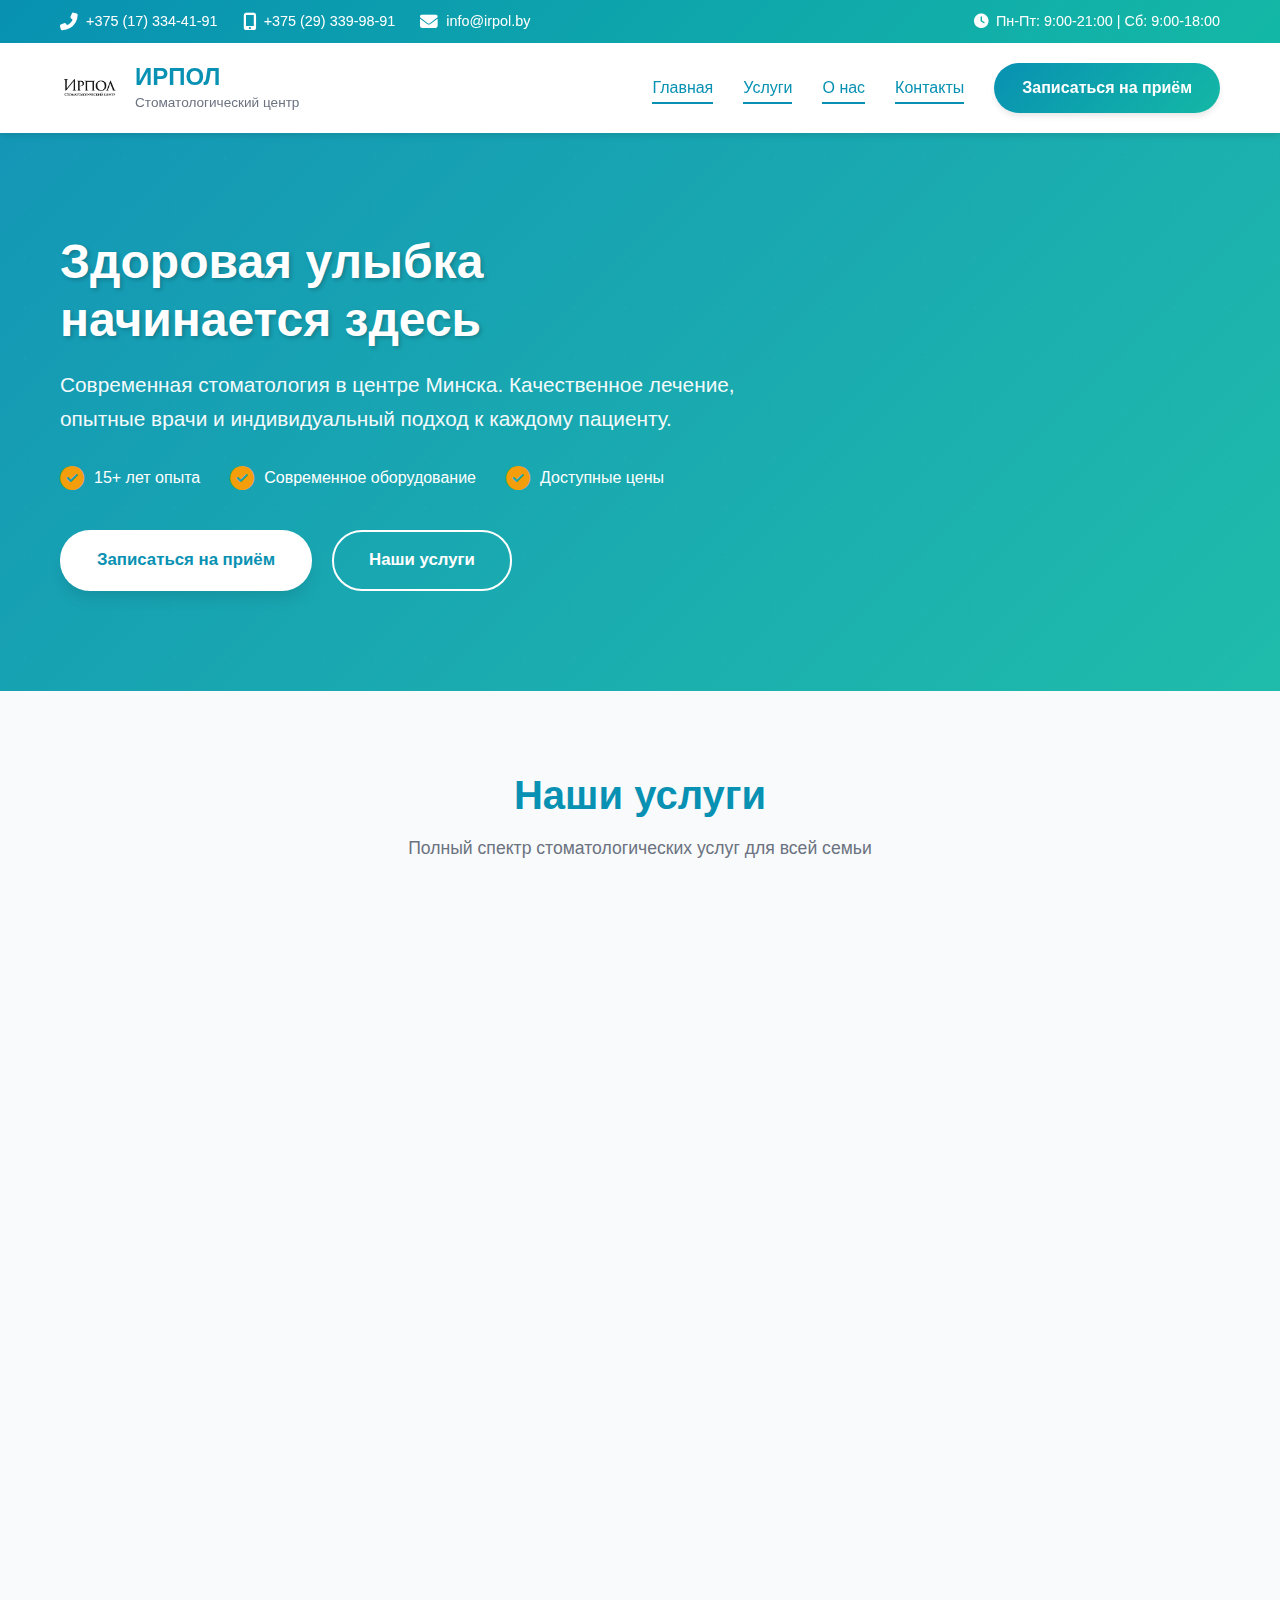
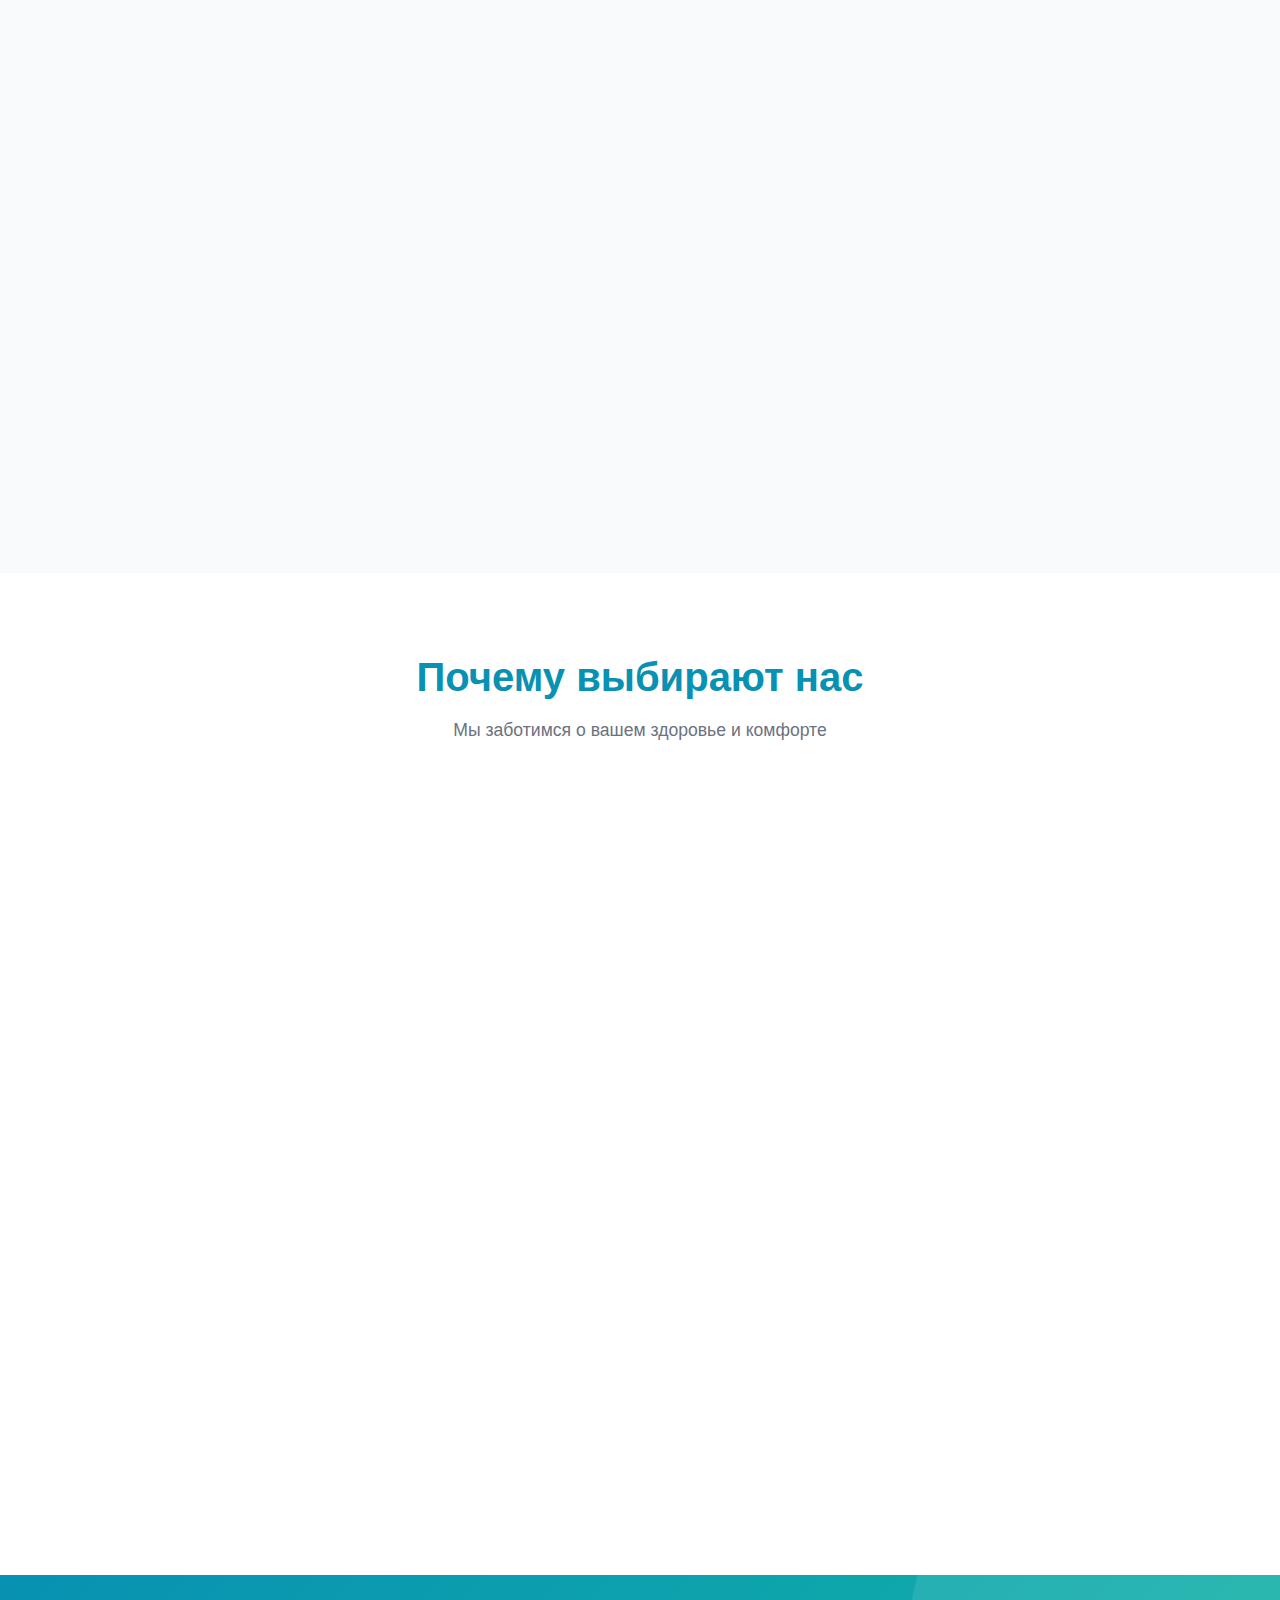
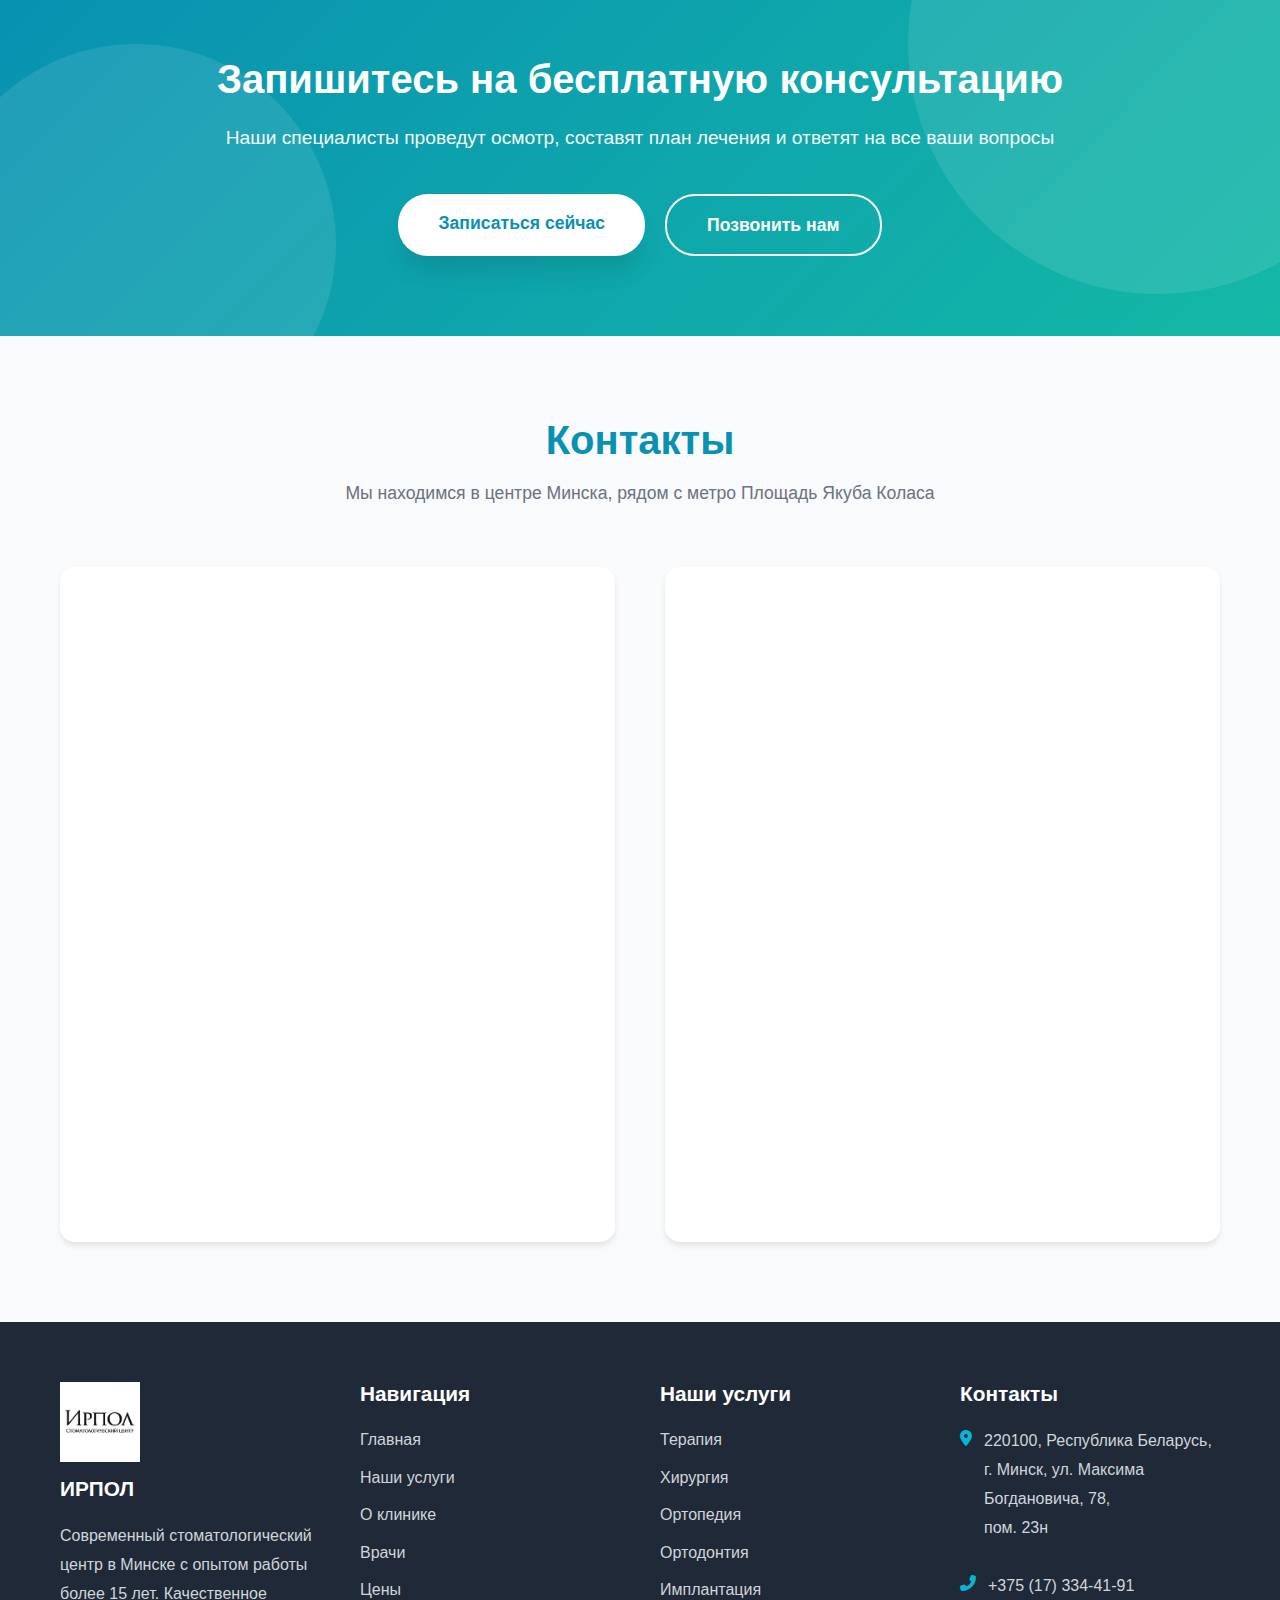
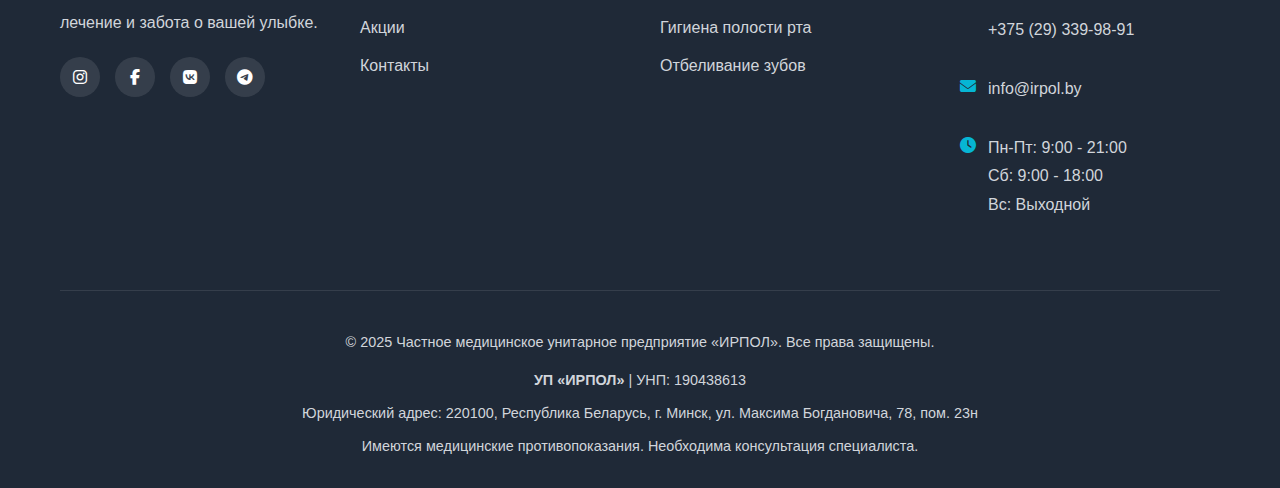
<file: pages/index.html>
<!DOCTYPE html>
<html lang="ru">
<head>
  <meta charset="UTF-8">
  <meta name="viewport" content="width=device-width, initial-scale=1.0">
  
  <!-- SEO Meta Tags -->
  <title>ИРПОЛ - Стоматологический центр в Минске | Качественное лечение зубов</title>
  <meta name="description" content="Стоматологический центр ИРПОЛ в Минске - современное оборудование, опытные врачи, доступные цены. Терапия, хирургия, имплантация, ортодонтия. Запись по тел. +375 (17) 334-41-91">
  <meta name="keywords" content="стоматология Минск, стоматолог Минск, лечение зубов, имплантация зубов, ИРПОЛ, стоматологический центр">
  <meta name="author" content="УП ИРПОЛ">
  <meta name="robots" content="index, follow">
  
  <!-- Open Graph / Facebook -->
  <meta property="og:type" content="website">
  <meta property="og:url" content="http://irpol.by/">
  <meta property="og:title" content="ИРПОЛ - Стоматологический центр в Минске">
  <meta property="og:description" content="Качественное лечение зубов, современное оборудование, опытные врачи. Записывайтесь на консультацию!">
  <meta property="og:image" content="../assets/images/logo.gif">
  <meta property="og:locale" content="ru_RU">
  
  <!-- Twitter -->
  <meta name="twitter:card" content="summary_large_image">
  <meta name="twitter:url" content="http://irpol.by/">
  <meta name="twitter:title" content="ИРПОЛ - Стоматологический центр в Минске">
  <meta name="twitter:description" content="Качественное лечение зубов, современное оборудование, опытные врачи.">
  <meta name="twitter:image" content="../assets/images/logo.gif">
  
  <!-- Favicon -->
  <link rel="icon" type="image/png" href="../assets/images/favicon.png">
  <link rel="apple-touch-icon" href="../assets/images/favicon.png">
  
  <!-- Stylesheets -->
  <link rel="stylesheet" href="../assets/css/styles.css">
  
  <!-- Font Awesome -->
  <link rel="stylesheet" href="https://cdnjs.cloudflare.com/ajax/libs/font-awesome/6.4.0/css/all.min.css">
  
  <!-- JSON-LD Structured Data -->
  <script type="application/ld+json">
  {
    "@context": "https://schema.org",
    "@type": "Dentist",
    "name": "Частное медицинское унитарное предприятие «ИРПОЛ»",
    "alternateName": "УП «ИРПОЛ»",
    "image": "http://irpol.by/assets/images/logo.gif",
    "description": "Современный стоматологический центр в Минске. Полный спектр стоматологических услуг: терапия, хирургия, ортопедия, ортодонтия, имплантация.",
    "@id": "http://irpol.by",
    "url": "http://irpol.by",
    "telephone": ["+375173344191", "+375293399891"],
    "priceRange": "$$",
    "address": {
      "@type": "PostalAddress",
      "streetAddress": "ул. Максима Богдановича, 78, пом. 23н",
      "addressLocality": "Минск",
      "postalCode": "220100",
      "addressCountry": "BY"
    },
    "geo": {
      "@type": "GeoCoordinates",
      "latitude": "53.928127",
      "longitude": "27.574416"
    },
    "openingHoursSpecification": [
      {
        "@type": "OpeningHoursSpecification",
        "dayOfWeek": ["Monday", "Tuesday", "Wednesday", "Thursday", "Friday"],
        "opens": "09:00",
        "closes": "21:00"
      },
      {
        "@type": "OpeningHoursSpecification",
        "dayOfWeek": "Saturday",
        "opens": "09:00",
        "closes": "18:00"
      }
    ],
    "medicalSpecialty": "Dentistry",
    "taxID": "190438613",
    "identifier": "УНП: 190438613",
    "email": "info@irpol.by",
    "areaServed": {
      "@type": "City",
      "name": "Минск"
    }
  }
  </script>
</head>
<body>

  <!-- Header Component -->
  <header class="header">
    <div class="header-top">
      <div class="container">
        <div class="contact-info">
          <div class="contact-item">
            <i class="fas fa-phone-alt"></i>
            <span>+375 (17) 334-41-91</span>
          </div>
          <div class="contact-item">
            <i class="fas fa-mobile-alt"></i>
            <span>+375 (29) 339-98-91</span>
          </div>
          <div class="contact-item">
            <i class="fas fa-envelope"></i>
            <span>info@irpol.by</span>
          </div>
        </div>
        <div class="working-hours">
          <i class="fas fa-clock"></i>
          <span>Пн-Пт: 9:00-21:00 | Сб: 9:00-18:00</span>
        </div>
      </div>
    </div>
    
    <div class="header-main">
      <div class="container">
        <div class="logo-container">
          <img src="../assets/images/logo.gif" alt="Логотип ИРПОЛ" class="logo">
          <div class="logo-text">
            <h1>ИРПОЛ</h1>
            <p>Стоматологический центр</p>
          </div>
        </div>
        
        <nav class="nav">
          <ul class="nav-menu">
            <li><a href="index.html" class="active">Главная</a></li>
            <li><a href="#services">Услуги</a></li>
            <li><a href="#about">О нас</a></li>
            <li><a href="#contact">Контакты</a></li>
          </ul>
          <a href="#!" class="btn-appointment">Записаться на приём</a>
          <button class="mobile-menu-toggle">
            <i class="fas fa-bars"></i>
          </button>
        </nav>
      </div>
    </div>
  </header>

  <!-- Hero Section -->
  <section class="hero">
    <div class="container">
      <div class="hero-content">
        <h1>Здоровая улыбка начинается здесь</h1>
        <p class="hero-subtitle">Современная стоматология в центре Минска. Качественное лечение, опытные врачи и индивидуальный подход к каждому пациенту.</p>
        
        <div class="hero-features">
          <div class="hero-feature">
            <i class="fas fa-check-circle"></i>
            <span>15+ лет опыта</span>
          </div>
          <div class="hero-feature">
            <i class="fas fa-check-circle"></i>
            <span>Современное оборудование</span>
          </div>
          <div class="hero-feature">
            <i class="fas fa-check-circle"></i>
            <span>Доступные цены</span>
          </div>
        </div>
        
        <div class="hero-buttons">
          <a href="#!" class="btn-primary">Записаться на приём</a>
          <a href="#services" class="btn-secondary">Наши услуги</a>
        </div>
      </div>
    </div>
  </section>

  <!-- Services Section -->
  <section id="services" class="services">
    <div class="container">
      <div class="section-header">
        <h2>Наши услуги</h2>
        <p>Полный спектр стоматологических услуг для всей семьи</p>
      </div>
      
      <div class="services-grid">
        <div class="service-card">
          <div class="service-icon">
            <i class="fas fa-tooth"></i>
          </div>
          <h3>Терапия</h3>
          <p>Лечение кариеса, пульпита, периодонтита. Современные пломбировочные материалы и безболезненное лечение.</p>
          <a href="#!" class="btn-service">Подробнее</a>
        </div>
        
        <div class="service-card">
          <div class="service-icon">
            <i class="fas fa-syringe"></i>
          </div>
          <h3>Хирургия</h3>
          <p>Удаление зубов любой сложности, зубосохраняющие операции, лечение воспалительных процессов.</p>
          <a href="#!" class="btn-service">Подробнее</a>
        </div>
        
        <div class="service-card">
          <div class="service-icon">
            <i class="fas fa-crown"></i>
          </div>
          <h3>Ортопедия</h3>
          <p>Протезирование зубов: коронки, мосты, виниры. Восстановление функции и эстетики зубного ряда.</p>
          <a href="#!" class="btn-service">Подробнее</a>
        </div>
        
        <div class="service-card">
          <div class="service-icon">
            <i class="fas fa-teeth"></i>
          </div>
          <h3>Ортодонтия</h3>
          <p>Исправление прикуса брекет-системами и элайнерами. Создаём красивую улыбку для детей и взрослых.</p>
          <a href="#!" class="btn-service">Подробнее</a>
        </div>
        
        <div class="service-card">
          <div class="service-icon">
            <i class="fas fa-star"></i>
          </div>
          <h3>Имплантация</h3>
          <p>Установка зубных имплантов - современное решение для восстановления утраченных зубов.</p>
          <a href="#!" class="btn-service">Подробнее</a>
        </div>
        
        <div class="service-card">
          <div class="service-icon">
            <i class="fas fa-spray-can"></i>
          </div>
          <h3>Гигиена</h3>
          <p>Профессиональная чистка зубов, удаление зубного камня, полировка. Профилактика заболеваний.</p>
          <a href="#!" class="btn-service">Подробнее</a>
        </div>
        
        <div class="service-card">
          <div class="service-icon">
            <i class="fas fa-sun"></i>
          </div>
          <h3>Отбеливание</h3>
          <p>Профессиональное отбеливание зубов. Безопасно осветляем эмаль на несколько тонов.</p>
          <a href="#!" class="btn-service">Подробнее</a>
        </div>
        
        <div class="service-card">
          <div class="service-icon">
            <i class="fas fa-child"></i>
          </div>
          <h3>Детская стоматология</h3>
          <p>Лечение и профилактика заболеваний зубов у детей. Комфортная атмосфера для маленьких пациентов.</p>
          <a href="#!" class="btn-service">Подробнее</a>
        </div>
      </div>
    </div>
  </section>

  <!-- Advantages Section -->
  <section id="about" class="advantages">
    <div class="container">
      <div class="section-header">
        <h2>Почему выбирают нас</h2>
        <p>Мы заботимся о вашем здоровье и комфорте</p>
      </div>
      
      <div class="advantages-grid">
        <div class="advantage-item">
          <div class="advantage-icon">
            <i class="fas fa-user-md"></i>
          </div>
          <h3>Опытные врачи</h3>
          <p>Наши специалисты имеют высшую квалификацию и регулярно проходят обучение новым методикам лечения.</p>
        </div>
        
        <div class="advantage-item">
          <div class="advantage-icon">
            <i class="fas fa-microscope"></i>
          </div>
          <h3>Современное оборудование</h3>
          <p>Используем новейшее оборудование и материалы от ведущих мировых производителей.</p>
        </div>
        
        <div class="advantage-item">
          <div class="advantage-icon">
            <i class="fas fa-shield-alt"></i>
          </div>
          <h3>Безопасность</h3>
          <p>Строгое соблюдение санитарных норм, стерилизация инструментов согласно международным стандартам.</p>
        </div>
        
        <div class="advantage-item">
          <div class="advantage-icon">
            <i class="fas fa-hand-holding-heart"></i>
          </div>
          <h3>Индивидуальный подход</h3>
          <p>Персональный план лечения для каждого пациента с учётом всех особенностей и пожеланий.</p>
        </div>
        
        <div class="advantage-item">
          <div class="advantage-icon">
            <i class="fas fa-clock"></i>
          </div>
          <h3>Удобный график</h3>
          <p>Работаем до 21:00 в будни и до 18:00 в субботу. Вы всегда найдёте удобное время для визита.</p>
        </div>
        
        <div class="advantage-item">
          <div class="advantage-icon">
            <i class="fas fa-ruble-sign"></i>
          </div>
          <h3>Доступные цены</h3>
          <p>Честные цены без скрытых платежей. Регулярные акции и специальные предложения.</p>
        </div>
      </div>
    </div>
  </section>

  <!-- CTA Section -->
  <section class="cta">
    <div class="container">
      <h2>Запишитесь на бесплатную консультацию</h2>
      <p>Наши специалисты проведут осмотр, составят план лечения и ответят на все ваши вопросы</p>
      <div class="cta-buttons">
        <a href="#!" class="btn-cta-primary">Записаться сейчас</a>
        <a href="tel:+375173344191" class="btn-cta-secondary">Позвонить нам</a>
      </div>
    </div>
  </section>

  <!-- Contact Section -->
  <section id="contact" class="contact">
    <div class="container">
      <div class="section-header">
        <h2>Контакты</h2>
        <p>Мы находимся в центре Минска, рядом с метро Площадь Якуба Коласа</p>
      </div>
      
      <div class="contact-grid">
        <div class="contact-info-block">
          <div class="contact-info-item">
            <div class="contact-info-icon">
              <i class="fas fa-map-marker-alt"></i>
            </div>
            <div class="contact-info-content">
              <h3>Адрес</h3>
              <p>220100, Республика Беларусь,<br>
              г. Минск, ул. Максима Богдановича, 78,<br>
              пом. 23н</p>
              <p><small>Рядом с метро "Площадь Якуба Коласа"</small></p>
            </div>
          </div>
          
          <div class="contact-info-item">
            <div class="contact-info-icon">
              <i class="fas fa-phone-alt"></i>
            </div>
            <div class="contact-info-content">
              <h3>Телефоны</h3>
              <p><a href="tel:+375173344191">+375 (17) 334-41-91</a> (городской)</p>
              <p><a href="tel:+375293399891">+375 (29) 339-98-91</a> (A1)</p>
            </div>
          </div>
          
          <div class="contact-info-item">
            <div class="contact-info-icon">
              <i class="fas fa-envelope"></i>
            </div>
            <div class="contact-info-content">
              <h3>Email</h3>
              <p><a href="mailto:info@irpol.by">info@irpol.by</a></p>
            </div>
          </div>
          
          <div class="contact-info-item">
            <div class="contact-info-icon">
              <i class="fas fa-clock"></i>
            </div>
            <div class="contact-info-content">
              <h3>Режим работы</h3>
              <p>Понедельник - Пятница: 9:00 - 21:00</p>
              <p>Суббота: 9:00 - 18:00</p>
              <p>Воскресенье: Выходной</p>
            </div>
          </div>
        </div>
        
        <div class="map-container">
          <iframe 
            src="https://www.google.com/maps/embed?pb=!1m18!1m12!1m3!1d2350.5397028463797!2d27.572226576819545!3d53.92812727233117!2m3!1f0!2f0!3f0!3m2!1i1024!2i768!4f13.1!3m3!1m2!1s0x46dbcfd35b1e6ad3%3A0x8f8b8c8c8c8c8c8c!2z0YPQuy4g0JzQsNC60YHQuNC80LAg0JHQvtCz0LTQsNC90L7QstC40YfQsCA3OCwg0JzQuNC90YHQuiwg0JHQtdC70LDRgNGD0YHRjA!5e0!3m2!1sru!2s!4v1650000000000!5m2!1sru!2s" 
            loading="lazy" 
            referrerpolicy="no-referrer-when-downgrade"
            title="Карта расположения стоматологического центра ИРПОЛ">
          </iframe>
        </div>
      </div>
    </div>
  </section>

  <!-- Footer Component -->
  <footer class="footer">
    <div class="container">
      <div class="footer-content">
        <div class="footer-section">
          <img src="../assets/images/logo.gif" alt="Логотип ИРПОЛ" class="footer-logo">
          <h3>ИРПОЛ</h3>
          <p>Современный стоматологический центр в Минске с опытом работы более 15 лет. Качественное лечение и забота о вашей улыбке.</p>
          <div class="social-links">
            <a href="#!" class="social-link" aria-label="Instagram">
              <i class="fab fa-instagram"></i>
            </a>
            <a href="#!" class="social-link" aria-label="Facebook">
              <i class="fab fa-facebook-f"></i>
            </a>
            <a href="#!" class="social-link" aria-label="VK">
              <i class="fab fa-vk"></i>
            </a>
            <a href="#!" class="social-link" aria-label="Telegram">
              <i class="fab fa-telegram-plane"></i>
            </a>
          </div>
        </div>
        
        <div class="footer-section">
          <h3>Навигация</h3>
          <ul class="footer-links">
            <li><a href="index.html">Главная</a></li>
            <li><a href="#services">Наши услуги</a></li>
            <li><a href="#about">О клинике</a></li>
            <li><a href="#!">Врачи</a></li>
            <li><a href="#!">Цены</a></li>
            <li><a href="#!">Акции</a></li>
            <li><a href="#contact">Контакты</a></li>
          </ul>
        </div>
        
        <div class="footer-section">
          <h3>Наши услуги</h3>
          <ul class="footer-links">
            <li><a href="#!">Терапия</a></li>
            <li><a href="#!">Хирургия</a></li>
            <li><a href="#!">Ортопедия</a></li>
            <li><a href="#!">Ортодонтия</a></li>
            <li><a href="#!">Имплантация</a></li>
            <li><a href="#!">Гигиена полости рта</a></li>
            <li><a href="#!">Отбеливание зубов</a></li>
          </ul>
        </div>
        
        <div class="footer-section">
          <h3>Контакты</h3>
          <div class="footer-contact-item">
            <i class="fas fa-map-marker-alt"></i>
            <div>
              <p>220100, Республика Беларусь,<br>
              г. Минск, ул. Максима Богдановича, 78,<br>
              пом. 23н</p>
            </div>
          </div>
          <div class="footer-contact-item">
            <i class="fas fa-phone-alt"></i>
            <div>
              <p><a href="tel:+375173344191">+375 (17) 334-41-91</a></p>
              <p><a href="tel:+375293399891">+375 (29) 339-98-91</a></p>
            </div>
          </div>
          <div class="footer-contact-item">
            <i class="fas fa-envelope"></i>
            <div>
              <p><a href="mailto:info@irpol.by">info@irpol.by</a></p>
            </div>
          </div>
          <div class="footer-contact-item">
            <i class="fas fa-clock"></i>
            <div>
              <p>Пн-Пт: 9:00 - 21:00<br>
              Сб: 9:00 - 18:00<br>
              Вс: Выходной</p>
            </div>
          </div>
        </div>
      </div>
      
      <div class="footer-bottom">
        <p>&copy; 2025 Частное медицинское унитарное предприятие «ИРПОЛ». Все права защищены.</p>
        <div class="footer-legal">
          <p><strong>УП «ИРПОЛ»</strong> | УНП: 190438613</p>
          <p>Юридический адрес: 220100, Республика Беларусь, г. Минск, ул. Максима Богдановича, 78, пом. 23н</p>
          <p>Имеются медицинские противопоказания. Необходима консультация специалиста.</p>
        </div>
      </div>
    </div>
  </footer>

  <button class="scroll-to-top" aria-label="Прокрутить вверх">
    <i class="fas fa-chevron-up"></i>
  </button>

  <!-- JavaScript -->
  <script src="../assets/js/main.js"></script>
</body>
</html>
</file>
<file: assets/css/styles.css>
/* ==================== ГЛОБАЛЬНЫЕ СТИЛИ ==================== */
:root {
  --primary-color: #0891b2;
  --primary-dark: #0e7490;
  --primary-light: #06b6d4;
  --secondary-color: #14b8a6;
  --accent-color: #f59e0b;
  --text-dark: #1f2937;
  --text-light: #6b7280;
  --bg-light: #f9fafb;
  --bg-white: #ffffff;
  --border-color: #e5e7eb;
  --success-color: #10b981;
  --shadow-sm: 0 1px 2px 0 rgba(0, 0, 0, 0.05);
  --shadow-md: 0 4px 6px -1px rgba(0, 0, 0, 0.1);
  --shadow-lg: 0 10px 15px -3px rgba(0, 0, 0, 0.1);
  --shadow-xl: 0 20px 25px -5px rgba(0, 0, 0, 0.1);
  --transition: all 0.3s ease;
}

* {
  margin: 0;
  padding: 0;
  box-sizing: border-box;
}

html {
  scroll-behavior: smooth;
}

body {
  font-family: 'Segoe UI', Tahoma, Geneva, Verdana, sans-serif;
  line-height: 1.6;
  color: var(--text-dark);
  background-color: var(--bg-white);
  overflow-x: hidden;
}

.container {
  max-width: 1200px;
  margin: 0 auto;
  padding: 0 20px;
}

h1, h2, h3, h4, h5, h6 {
  font-weight: 600;
  line-height: 1.2;
  margin-bottom: 1rem;
}

h1 { font-size: 2.5rem; }
h2 { font-size: 2rem; }
h3 { font-size: 1.75rem; }

a {
  text-decoration: none;
  color: inherit;
  transition: var(--transition);
}

img {
  max-width: 100%;
  height: auto;
  display: block;
}

/* ==================== HEADER ==================== */
.header {
  background: var(--bg-white);
  box-shadow: var(--shadow-md);
  position: sticky;
  top: 0;
  z-index: 1000;
  transition: var(--transition);
}

.header-top {
  background: linear-gradient(135deg, var(--primary-color), var(--secondary-color));
  color: white;
  padding: 10px 0;
}

.header-top .container {
  display: flex;
  justify-content: space-between;
  align-items: center;
  flex-wrap: wrap;
  gap: 15px;
}

.contact-info {
  display: flex;
  gap: 25px;
  flex-wrap: wrap;
  align-items: center;
}

.contact-item {
  display: flex;
  align-items: center;
  gap: 8px;
  font-size: 0.9rem;
}

.contact-item i {
  font-size: 1.1rem;
}

.working-hours {
  font-size: 0.9rem;
  display: flex;
  align-items: center;
  gap: 8px;
}

.header-main {
  padding: 15px 0;
}

.header-main .container {
  display: flex;
  justify-content: space-between;
  align-items: center;
  gap: 20px;
}

.logo-container {
  display: flex;
  align-items: center;
  gap: 15px;
}

.logo {
  width: 60px;
  height: 60px;
  object-fit: contain;
}

.logo-text h1 {
  font-size: 1.5rem;
  color: var(--primary-color);
  margin: 0;
}

.logo-text p {
  font-size: 0.85rem;
  color: var(--text-light);
  margin: 0;
}

/* ==================== НАВИГАЦИЯ ==================== */
.nav {
  display: flex;
  align-items: center;
  gap: 30px;
}

.nav-menu {
  display: flex;
  list-style: none;
  gap: 30px;
}

.nav-menu a {
  color: var(--text-dark);
  font-weight: 500;
  padding: 8px 0;
  position: relative;
  transition: var(--transition);
}

.nav-menu a::after {
  content: '';
  position: absolute;
  bottom: 0;
  left: 0;
  width: 0;
  height: 2px;
  background: var(--primary-color);
  transition: var(--transition);
}

.nav-menu a:hover,
.nav-menu a.active {
  color: var(--primary-color);
}

.nav-menu a:hover::after,
.nav-menu a.active::after {
  width: 100%;
}

.btn-appointment {
  background: linear-gradient(135deg, var(--primary-color), var(--secondary-color));
  color: white !important;
  padding: 12px 28px;
  border-radius: 25px;
  font-weight: 600;
  box-shadow: var(--shadow-md);
  transition: var(--transition);
  border: none;
  cursor: pointer;
  white-space: nowrap;
}

.btn-appointment:hover {
  transform: translateY(-2px);
  box-shadow: var(--shadow-lg);
}

.mobile-menu-toggle {
  display: none;
  background: none;
  border: none;
  font-size: 1.5rem;
  color: var(--text-dark);
  cursor: pointer;
}

/* ==================== HERO SECTION ==================== */
.hero {
  background: linear-gradient(135deg, rgba(8, 145, 178, 0.95), rgba(20, 184, 166, 0.95)),
    url('data:image/svg+xml,<svg xmlns="http://www.w3.org/2000/svg" viewBox="0 0 1200 600"><rect fill="%23f0f9ff" width="1200" height="600"/></svg>');
  background-size: cover;
  background-position: center;
  color: white;
  padding: 100px 0;
  position: relative;
  overflow: hidden;
}

.hero::before {
  content: '';
  position: absolute;
  top: 0;
  left: 0;
  right: 0;
  bottom: 0;
  background: url('data:image/svg+xml,<svg xmlns="http://www.w3.org/2000/svg" viewBox="0 0 100 100"><circle cx="50" cy="50" r="2" fill="white" opacity="0.1"/></svg>');
  background-size: 50px 50px;
  opacity: 0.3;
}

.hero .container {
  position: relative;
  z-index: 1;
}

.hero-content {
  max-width: 700px;
}

.hero h1 {
  font-size: 3rem;
  margin-bottom: 20px;
  text-shadow: 2px 2px 4px rgba(0, 0, 0, 0.2);
}

.hero-subtitle {
  font-size: 1.3rem;
  margin-bottom: 30px;
  opacity: 0.95;
}

.hero-features {
  display: flex;
  gap: 30px;
  margin-bottom: 40px;
  flex-wrap: wrap;
}

.hero-feature {
  display: flex;
  align-items: center;
  gap: 10px;
}

.hero-feature i {
  font-size: 1.5rem;
  color: var(--accent-color);
}

.hero-buttons {
  display: flex;
  gap: 20px;
  flex-wrap: wrap;
}

.btn-primary,
.btn-secondary {
  padding: 15px 35px;
  border-radius: 30px;
  font-weight: 600;
  font-size: 1.05rem;
  transition: var(--transition);
  border: 2px solid transparent;
  cursor: pointer;
}

.btn-primary {
  background: white;
  color: var(--primary-color);
  box-shadow: var(--shadow-lg);
}

.btn-primary:hover {
  background: var(--accent-color);
  color: white;
  transform: translateY(-3px);
  box-shadow: var(--shadow-xl);
}

.btn-secondary {
  background: transparent;
  color: white;
  border-color: white;
}

.btn-secondary:hover {
  background: white;
  color: var(--primary-color);
}

/* ==================== SERVICES SECTION ==================== */
.services {
  padding: 80px 0;
  background: var(--bg-light);
}

.section-header {
  text-align: center;
  margin-bottom: 60px;
}

.section-header h2 {
  color: var(--primary-color);
  font-size: 2.5rem;
  margin-bottom: 15px;
}

.section-header p {
  color: var(--text-light);
  font-size: 1.1rem;
  max-width: 600px;
  margin: 0 auto;
}

.services-grid {
  display: grid;
  grid-template-columns: repeat(auto-fit, minmax(280px, 1fr));
  gap: 30px;
}

.service-card {
  background: white;
  padding: 35px 25px;
  border-radius: 15px;
  box-shadow: var(--shadow-md);
  transition: var(--transition);
  text-align: center;
  border-top: 4px solid var(--primary-color);
}

.service-card:hover {
  transform: translateY(-10px);
  box-shadow: var(--shadow-xl);
}

.service-icon {
  width: 80px;
  height: 80px;
  background: linear-gradient(135deg, var(--primary-color), var(--secondary-color));
  border-radius: 50%;
  display: flex;
  align-items: center;
  justify-content: center;
  margin: 0 auto 20px;
  font-size: 2rem;
  color: white;
  box-shadow: var(--shadow-md);
}

.service-card h3 {
  color: var(--text-dark);
  margin-bottom: 15px;
  font-size: 1.3rem;
}

.service-card p {
  color: var(--text-light);
  line-height: 1.7;
  margin-bottom: 20px;
}

.btn-service {
  display: inline-block;
  padding: 10px 25px;
  background: var(--primary-color);
  color: white;
  border-radius: 20px;
  font-weight: 500;
  transition: var(--transition);
}

.btn-service:hover {
  background: var(--primary-dark);
  transform: scale(1.05);
}

/* ==================== ADVANTAGES SECTION ==================== */
.advantages {
  padding: 80px 0;
  background: white;
}

.advantages-grid {
  display: grid;
  grid-template-columns: repeat(auto-fit, minmax(250px, 1fr));
  gap: 40px;
  margin-top: 50px;
}

.advantage-item {
  text-align: center;
  padding: 20px;
}

.advantage-icon {
  width: 100px;
  height: 100px;
  background: linear-gradient(135deg, var(--primary-light), var(--secondary-color));
  border-radius: 20px;
  display: flex;
  align-items: center;
  justify-content: center;
  margin: 0 auto 25px;
  font-size: 2.5rem;
  color: white;
  box-shadow: var(--shadow-lg);
  transform: rotate(-5deg);
  transition: var(--transition);
}

.advantage-item:hover .advantage-icon {
  transform: rotate(0deg) scale(1.1);
}

.advantage-item h3 {
  font-size: 1.2rem;
  margin-bottom: 15px;
  color: var(--text-dark);
}

.advantage-item p {
  color: var(--text-light);
  line-height: 1.7;
}

/* ==================== CTA SECTION ==================== */
.cta {
  background: linear-gradient(135deg, var(--primary-color), var(--secondary-color));
  color: white;
  padding: 80px 0;
  text-align: center;
  position: relative;
  overflow: hidden;
}

.cta::before {
  content: '';
  position: absolute;
  top: -50%;
  right: -10%;
  width: 500px;
  height: 500px;
  background: rgba(255, 255, 255, 0.1);
  border-radius: 50%;
}

.cta::after {
  content: '';
  position: absolute;
  bottom: -30%;
  left: -5%;
  width: 400px;
  height: 400px;
  background: rgba(255, 255, 255, 0.1);
  border-radius: 50%;
}

.cta .container {
  position: relative;
  z-index: 1;
}

.cta h2 {
  font-size: 2.5rem;
  margin-bottom: 20px;
}

.cta p {
  font-size: 1.2rem;
  margin-bottom: 40px;
  opacity: 0.95;
}

.cta-buttons {
  display: flex;
  gap: 20px;
  justify-content: center;
  flex-wrap: wrap;
}

.btn-cta-primary {
  background: white;
  color: var(--primary-color);
  padding: 15px 40px;
  border-radius: 30px;
  font-weight: 600;
  font-size: 1.1rem;
  box-shadow: var(--shadow-xl);
  transition: var(--transition);
}

.btn-cta-primary:hover {
  transform: translateY(-3px);
  box-shadow: 0 15px 30px rgba(0, 0, 0, 0.2);
}

.btn-cta-secondary {
  background: transparent;
  color: white;
  padding: 15px 40px;
  border: 2px solid white;
  border-radius: 30px;
  font-weight: 600;
  font-size: 1.1rem;
  transition: var(--transition);
}

.btn-cta-secondary:hover {
  background: white;
  color: var(--primary-color);
}

/* ==================== CONTACT SECTION ==================== */
.contact {
  padding: 80px 0;
  background: var(--bg-light);
}

.contact-grid {
  display: grid;
  grid-template-columns: 1fr 1fr;
  gap: 50px;
  margin-top: 50px;
}

.contact-info-block {
  background: white;
  padding: 40px;
  border-radius: 15px;
  box-shadow: var(--shadow-md);
}

.contact-info-item {
  display: flex;
  align-items: flex-start;
  gap: 20px;
  margin-bottom: 30px;
  padding-bottom: 30px;
  border-bottom: 1px solid var(--border-color);
}

.contact-info-item:last-child {
  margin-bottom: 0;
  padding-bottom: 0;
  border-bottom: none;
}

.contact-info-icon {
  width: 50px;
  height: 50px;
  background: linear-gradient(135deg, var(--primary-color), var(--secondary-color));
  border-radius: 10px;
  display: flex;
  align-items: center;
  justify-content: center;
  color: white;
  font-size: 1.3rem;
  flex-shrink: 0;
}

.contact-info-content h3 {
  font-size: 1.1rem;
  margin-bottom: 8px;
  color: var(--text-dark);
}

.contact-info-content p {
  color: var(--text-light);
  margin: 5px 0;
}

.contact-info-content a {
  color: var(--primary-color);
  font-weight: 500;
}

.contact-info-content a:hover {
  color: var(--primary-dark);
  text-decoration: underline;
}

.map-container {
  background: white;
  border-radius: 15px;
  overflow: hidden;
  box-shadow: var(--shadow-md);
  height: 100%;
  min-height: 400px;
}

.map-container iframe {
  width: 100%;
  height: 100%;
  min-height: 400px;
  border: none;
}

/* ==================== FOOTER ==================== */
.footer {
  background: #1f2937;
  color: #d1d5db;
  padding: 60px 0 20px;
}

.footer-content {
  display: grid;
  grid-template-columns: repeat(auto-fit, minmax(250px, 1fr));
  gap: 40px;
  margin-bottom: 40px;
}

.footer-section h3 {
  color: white;
  margin-bottom: 20px;
  font-size: 1.3rem;
}

.footer-section p {
  line-height: 1.8;
  margin-bottom: 15px;
}

.footer-logo {
  width: 80px;
  height: 80px;
  margin-bottom: 15px;
}

.footer-links {
  list-style: none;
}

.footer-links li {
  margin-bottom: 12px;
}

.footer-links a {
  color: #d1d5db;
  transition: var(--transition);
  display: inline-block;
}

.footer-links a:hover {
  color: var(--primary-light);
  padding-left: 5px;
}

.footer-contact-item {
  display: flex;
  align-items: flex-start;
  gap: 12px;
  margin-bottom: 15px;
}

.footer-contact-item i {
  color: var(--primary-light);
  margin-top: 3px;
}

.social-links {
  display: flex;
  gap: 15px;
  margin-top: 20px;
}

.social-link {
  width: 40px;
  height: 40px;
  background: rgba(255, 255, 255, 0.1);
  border-radius: 50%;
  display: flex;
  align-items: center;
  justify-content: center;
  color: white;
  transition: var(--transition);
}

.social-link:hover {
  background: var(--primary-color);
  transform: translateY(-3px);
}

.footer-bottom {
  border-top: 1px solid rgba(255, 255, 255, 0.1);
  padding-top: 30px;
  text-align: center;
}

.footer-bottom p {
  margin: 10px 0;
  font-size: 0.9rem;
}

.footer-legal {
  margin-top: 15px;
  font-size: 0.85rem;
  line-height: 1.6;
}

/* ==================== SCROLL TO TOP BUTTON ==================== */
.scroll-to-top {
  position: fixed;
  bottom: 30px;
  right: 30px;
  width: 50px;
  height: 50px;
  background: linear-gradient(135deg, var(--primary-color), var(--secondary-color));
  color: white;
  border: none;
  border-radius: 50%;
  font-size: 1.5rem;
  cursor: pointer;
  display: none;
  align-items: center;
  justify-content: center;
  box-shadow: var(--shadow-xl);
  transition: var(--transition);
  z-index: 999;
}

.scroll-to-top.visible {
  display: flex;
}

.scroll-to-top:hover {
  transform: translateY(-5px);
  box-shadow: 0 15px 30px rgba(0, 0, 0, 0.3);
}

/* ==================== RESPONSIVE DESIGN ==================== */
@media (max-width: 968px) {
  .nav-menu {
    display: none;
  }
  
  .mobile-menu-toggle {
    display: block;
  }
  
  .nav.mobile-open .nav-menu {
    display: flex;
    flex-direction: column;
    position: absolute;
    top: 100%;
    left: 0;
    right: 0;
    background: white;
    padding: 20px;
    box-shadow: var(--shadow-lg);
    gap: 15px;
  }
  
  .contact-grid {
    grid-template-columns: 1fr;
  }
  
  .hero h1 {
    font-size: 2rem;
  }
  
  .hero-subtitle {
    font-size: 1.1rem;
  }
}

@media (max-width: 768px) {
  h1 { font-size: 2rem; }
  h2 { font-size: 1.75rem; }
  h3 { font-size: 1.5rem; }
  
  .header-top .container {
    flex-direction: column;
    align-items: flex-start;
  }
  
  .contact-info {
    flex-direction: column;
    gap: 10px;
  }
  
  .hero {
    padding: 60px 0;
  }
  
  .services,
  .advantages,
  .contact,
  .cta {
    padding: 60px 0;
  }
  
  .hero-buttons {
    flex-direction: column;
  }
  
  .btn-primary,
  .btn-secondary {
    width: 100%;
    text-align: center;
  }
}
</file>
